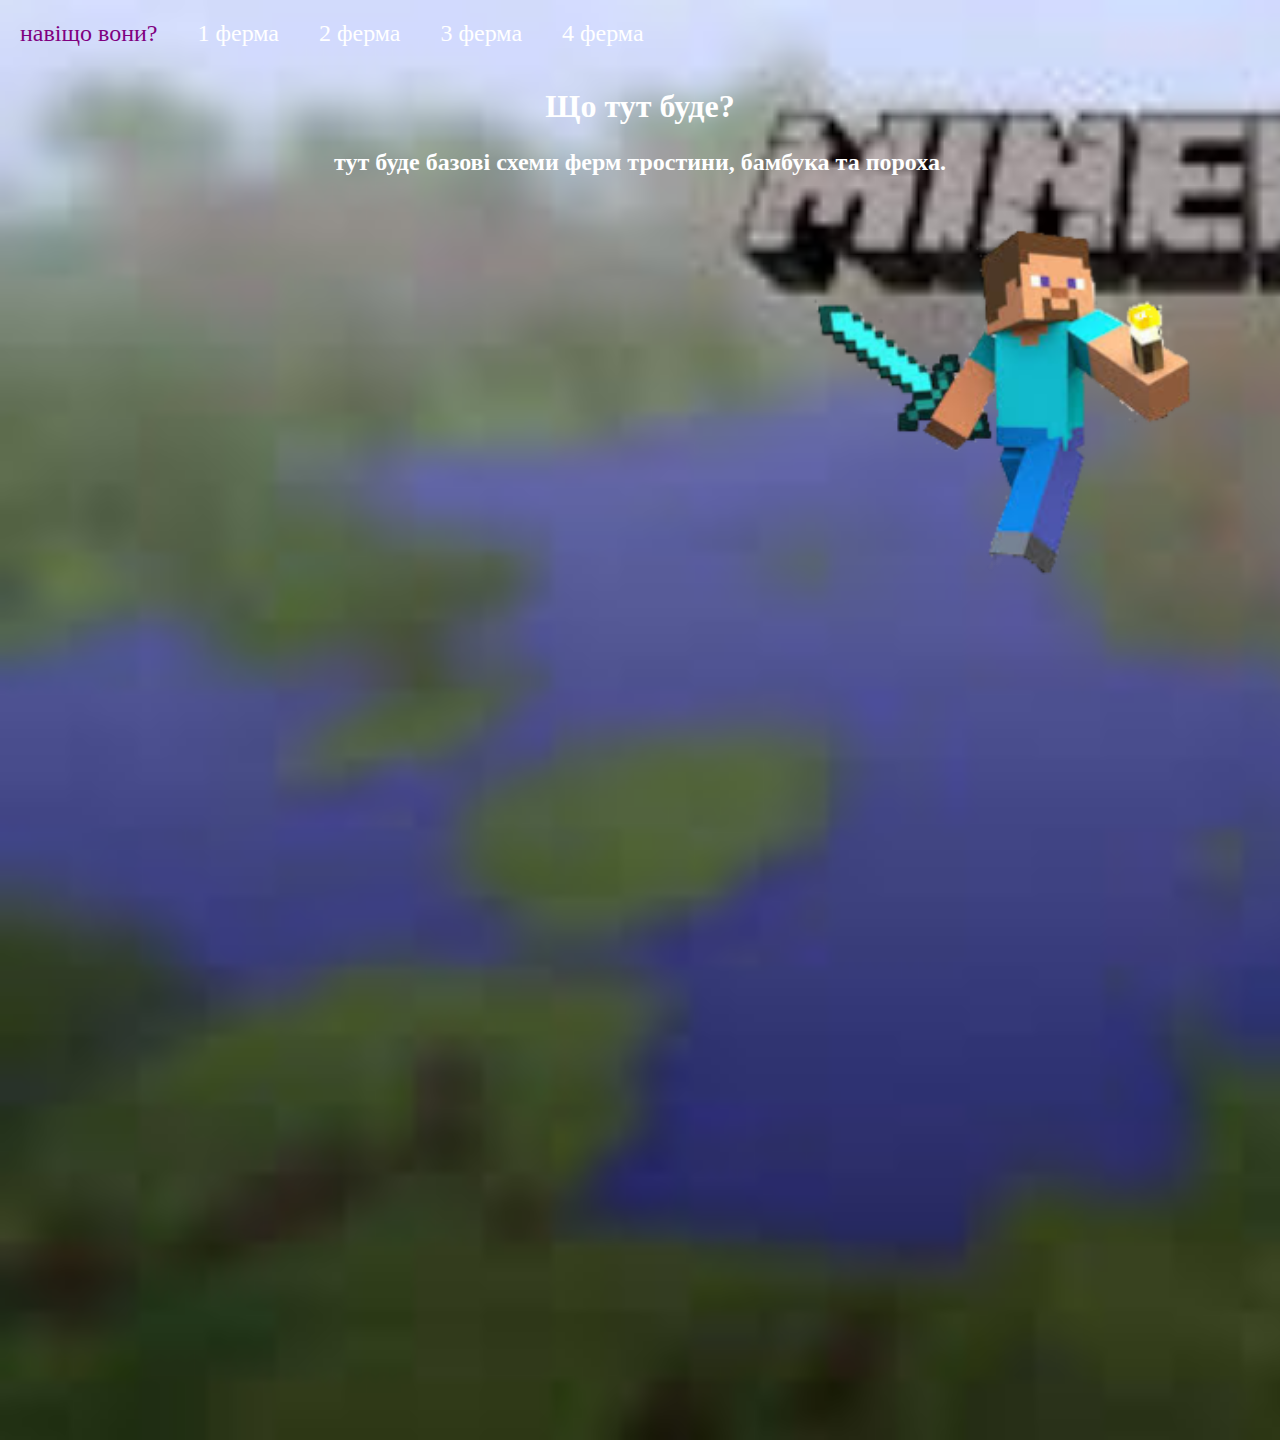
<file: index.html>
﻿<!DOCTYPE html>
<html>
<head>
<meta charset="UTF-8">
<link rel="stylesheet" type="text/css" href="style0000.css">
    <title>Minecraft</title>
</head>
<body>

 <div class='oleg'>
    <div class='bimba'>
       <ul class='menu'>
	    <li> <a href='index.html' class='active'>навіщо вони?</a>
		<li> <a href='1_farm.html'>1 ферма</a>
		<li> <a href='2_farm.html'>2 ферма</a>
		<li> <a href='3_farm.html'>3 ферма</a>
		<li> <a href='4_farm.html'>4 ферма</a>
     </ul>
  </div>
  <div>
  <h1 class='text'>
Що тут буде?
 </div>
</h1>
<h2>
<p class='text2'>тут буде базові схеми ферм  тростини, бамбука та пороха. </p /div>
</h2>
<img src='img/images 2.png' class='fota'>
</body>
</html>
</file>
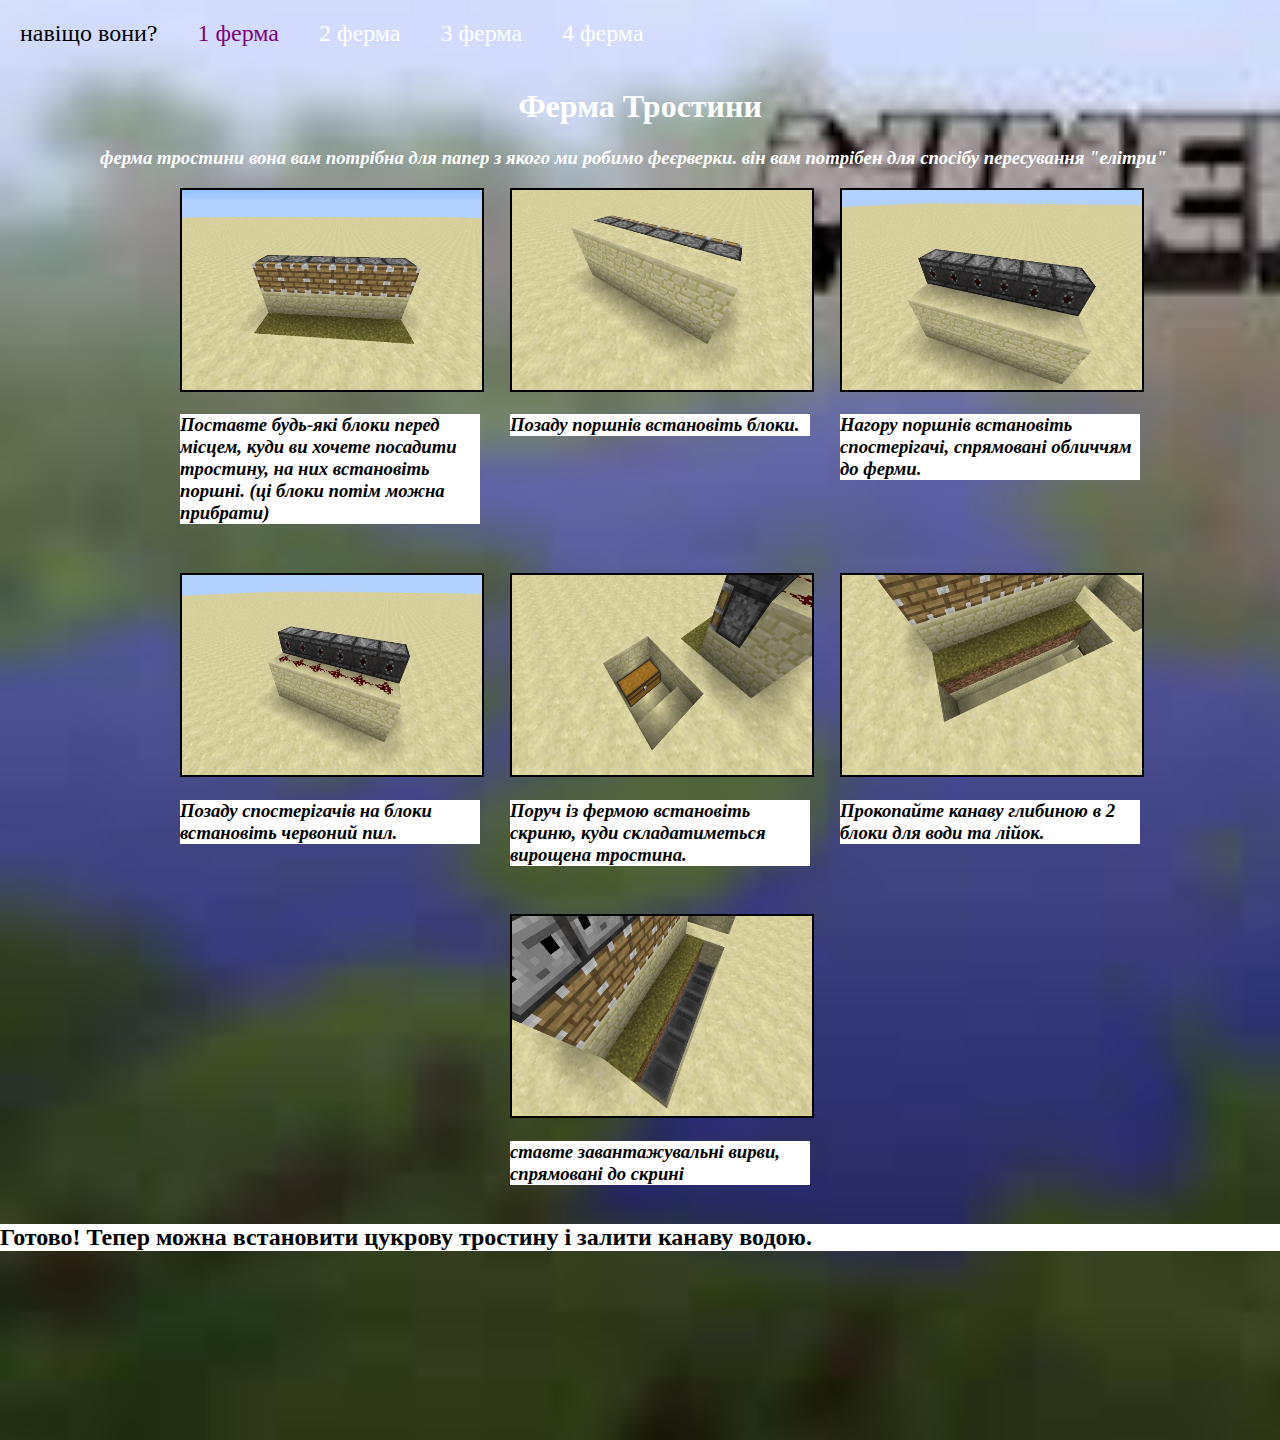
<file: 1_farm.html>
﻿<!DOCTYPE html>
<html>
<head>
<meta charset="UTF-8">
<link rel="stylesheet" type="text/css" href="style0000.css">
    <title>Minecraft</title>
</head>
<body>
<div class='oleg'>
    <div class='bimba'>
	
       <ul class='menu'>
	    <li> <a href='index.html' >навіщо вони?</a>
		<li> <a href='1_farm.html'class='active'>1 ферма</a>
		<li> <a href='2_farm.html'>2 ферма</a>
		<li> <a href='3_farm.html'>3 ферма</a>
	    <li> <a href='4_farm.html'>4 ферма</a>
     </ul>
  </div>
<h1 class='text3'>
Ферма Тростини
</h1>
<div class='farm1'>
<p>
<h3>
 ферма тростини вона вам потрібна для папер з якого ми робимо феєрверки. він вам потрібен для спосібу пересування "елітри" 
</p>
</h3>
</div>
<ul class='ul'>
 <li> 
   <img src='img/asd.png' class='farm1-1'>
   <h3 class='ponshik'>Поставте будь-які блоки перед місцем, куди ви хочете посадити тростину, на них встановіть поршні. (ці блоки потім можна прибрати)</h3>
 </li>
 <li> 
   <img src='img/asdf.png' class='farm1-1'>
   <h3 class='ponshik'>Позаду поршнів встановіть блоки.</h3>
 </li>
 <li> 
   <img src='img/asdfg.png' class='farm1-1'>
   <h3 class='ponshik'>Нагору поршнів встановіть спостерігачі, спрямовані обличчям до ферми.</h3>
 </li>
 <li> 
   <img src='img/asdfgh.png' class='farm1-1'>
   <h3 class='ponshik'>Позаду спостерігачів на блоки встановіть червоний пил.</h3>
 </li>
 <li> 
   <img src='img/asdfghj.png' class='farm1-1'>
   <h3 class='ponshik'>Поруч із фермою встановіть скриню, куди складатиметься вирощена тростина.</h3>
 </li>
 <li> 
   <img src='img/asdfghjk.png' class='farm1-1'>
   <h3 class='ponshik'>Прокопайте канаву глибиною в 2 блоки для води та лійок.</h3>
 </li>
 <li> 
   <img src='img/asdfghjkl.png' class='farm1-1'>
   <h3 class='ponshik'>ставте завантажувальні вирви, спрямовані до скрині</h3>
 </li>
 </ul>
 <p>
 <h2 class='text_7'>
 Готово! Тепер можна встановити цукрову тростину і залити канаву водою.
 </h2>
 </p>
 
 
</body>
</html>
</file>
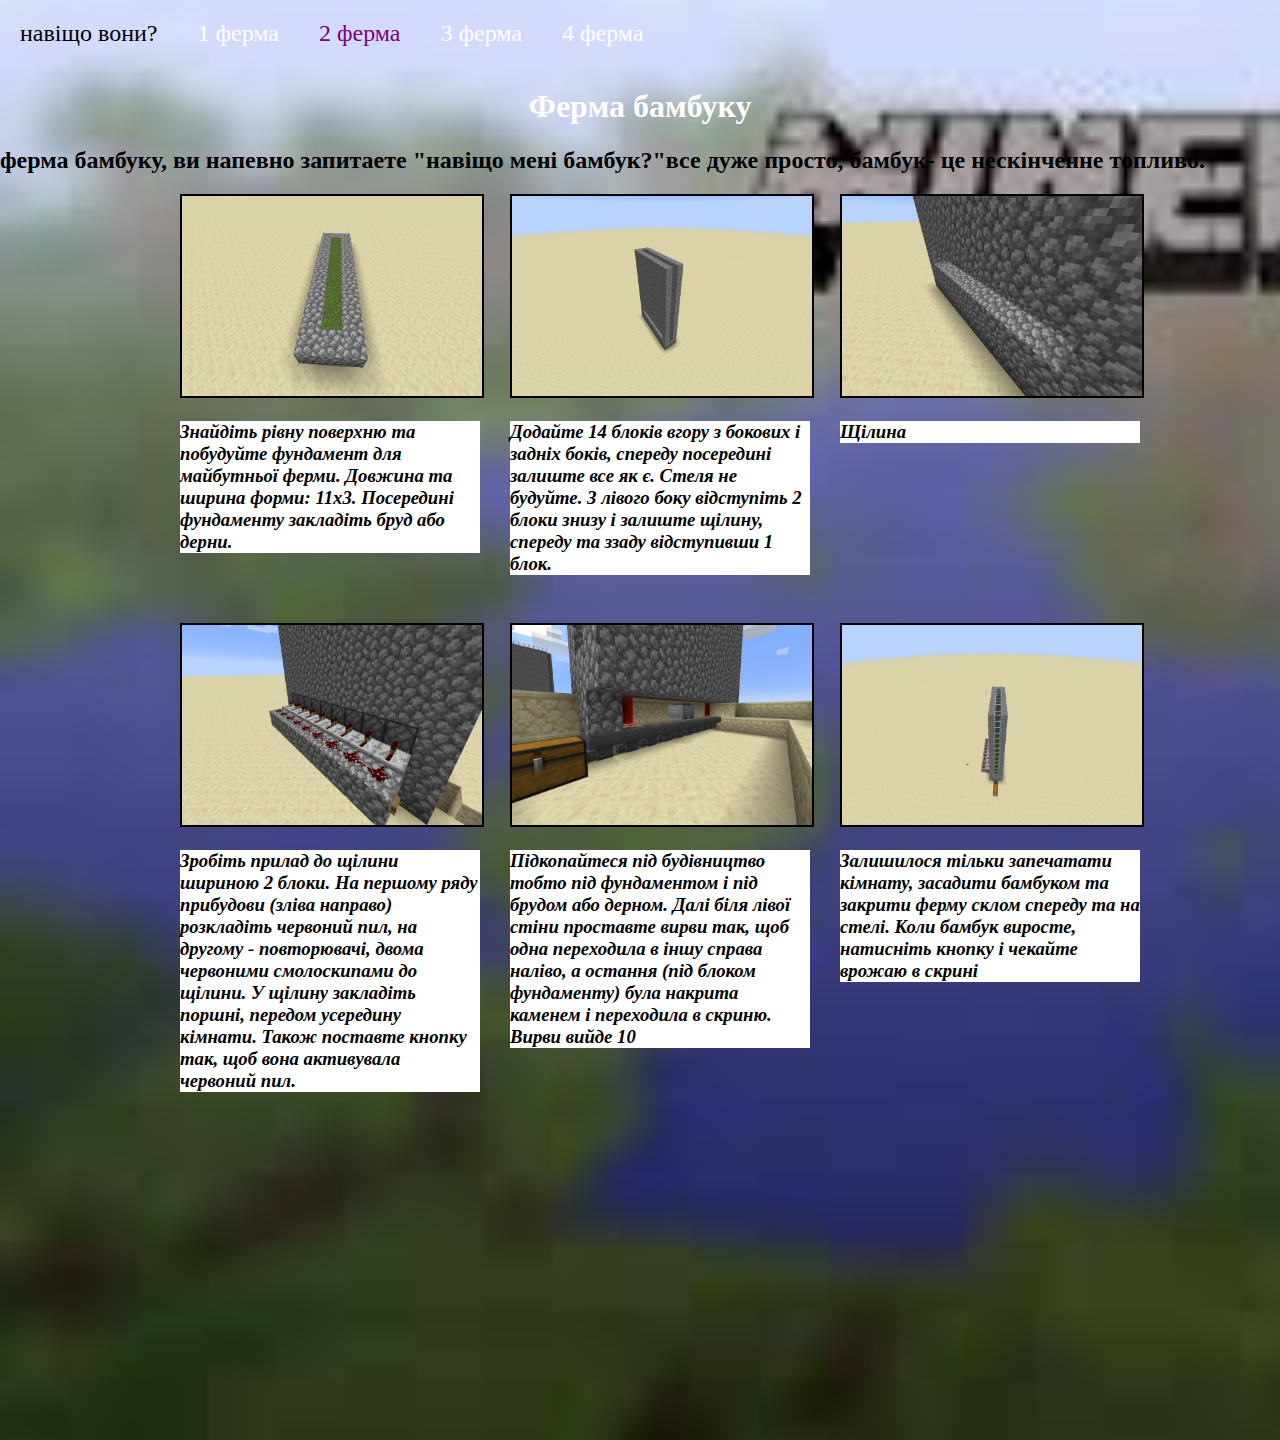
<file: 2_farm.html>
﻿<!DOCTYPE html>
<html>
<head>
<meta charset="UTF-8">
<link rel="stylesheet" type="text/css" href="style0000.css">
    <title>Minecraft</title>
</head>
<body>
<div class='oleg'>
    <div class='bimba'>
	
       <ul class='menu'>
	    <li> <a href='index.html' >навіщо вони?</a>
		<li> <a href='1_farm.html'>1 ферма</a>
		<li> <a href='2_farm.html'class='active'>2 ферма</a>
		<li> <a href='3_farm.html'>3 ферма</a>
		<li> <a href='4_farm.html'>4 ферма</a>
     </ul>
  </div>
<h1 class='text4'>
Ферма бамбуку
</h1>
<h2>
ферма бамбуку, ви напевно запитаете "навіщо мені бамбук?"все дуже просто, бамбук- це нескінченне топливо.
</h2>
<ul class='pom'>
 <li> 
   <img src='img/qw.png' class='farm2-2'>
   <h3 class='betmen'>Знайдіть рівну поверхню та побудуйте фундамент для майбутньої ферми. Довжина та ширина форми: 11x3. Посередині фундаменту закладіть бруд або дерни.</h3>
 </li>
  <li> 
   <img src='img/qwe.png' class='farm2-2'>
   <h3 class='betmen'>Додайте 14 блоків вгору з бокових і задніх боків, спереду посередині залиште все як є. Стеля не будуйте. З лівого боку відступіть 2 блоки знизу і залиште щілину, спереду та ззаду відступивши 1 блок.</h3>
 </li>
   <li> 
   <img src='img/qwer.png' class='farm2-2'>
   <h3 class='betmen'>Щілина</h3>
 </li>
   <li> 
   <img src='img/qwert.png' class='farm2-2'>
   <h3 class='betmen'>Зробіть прилад до щілини шириною 2 блоки. На першому ряду прибудови (зліва направо) розкладіть червоний пил, на другому - повторювачі, двома червоними смолоскипами до щілини. У щілину закладіть поршні, передом усередину кімнати. Також поставте кнопку так, щоб вона активувала червоний пил.</h3>
 </li>
   <li> 
   <img src='img/qwerty.png' class='farm2-2'>
   <h3 class='betmen'>Підкопайтеся під будівництво тобто під фундаментом і під брудом або дерном. Далі біля лівої стіни проставте вирви так, щоб одна переходила в іншу справа наліво, а остання (під блоком фундаменту) була накрита каменем і переходила в скриню. Вирви вийде 10</h3>
 </li>
   <li> 
   <img src='img/qwertyu.png' class='farm2-2'>
   <h3 class='betmen'>Залишилося тільки запечатати кімнату, засадити бамбуком та закрити ферму склом спереду та на стелі. Коли бамбук виросте, натисніть кнопку і чекайте врожаю в скрині</h3>
 </li>
 </ul>
  
  
</body>
</html>
</file>
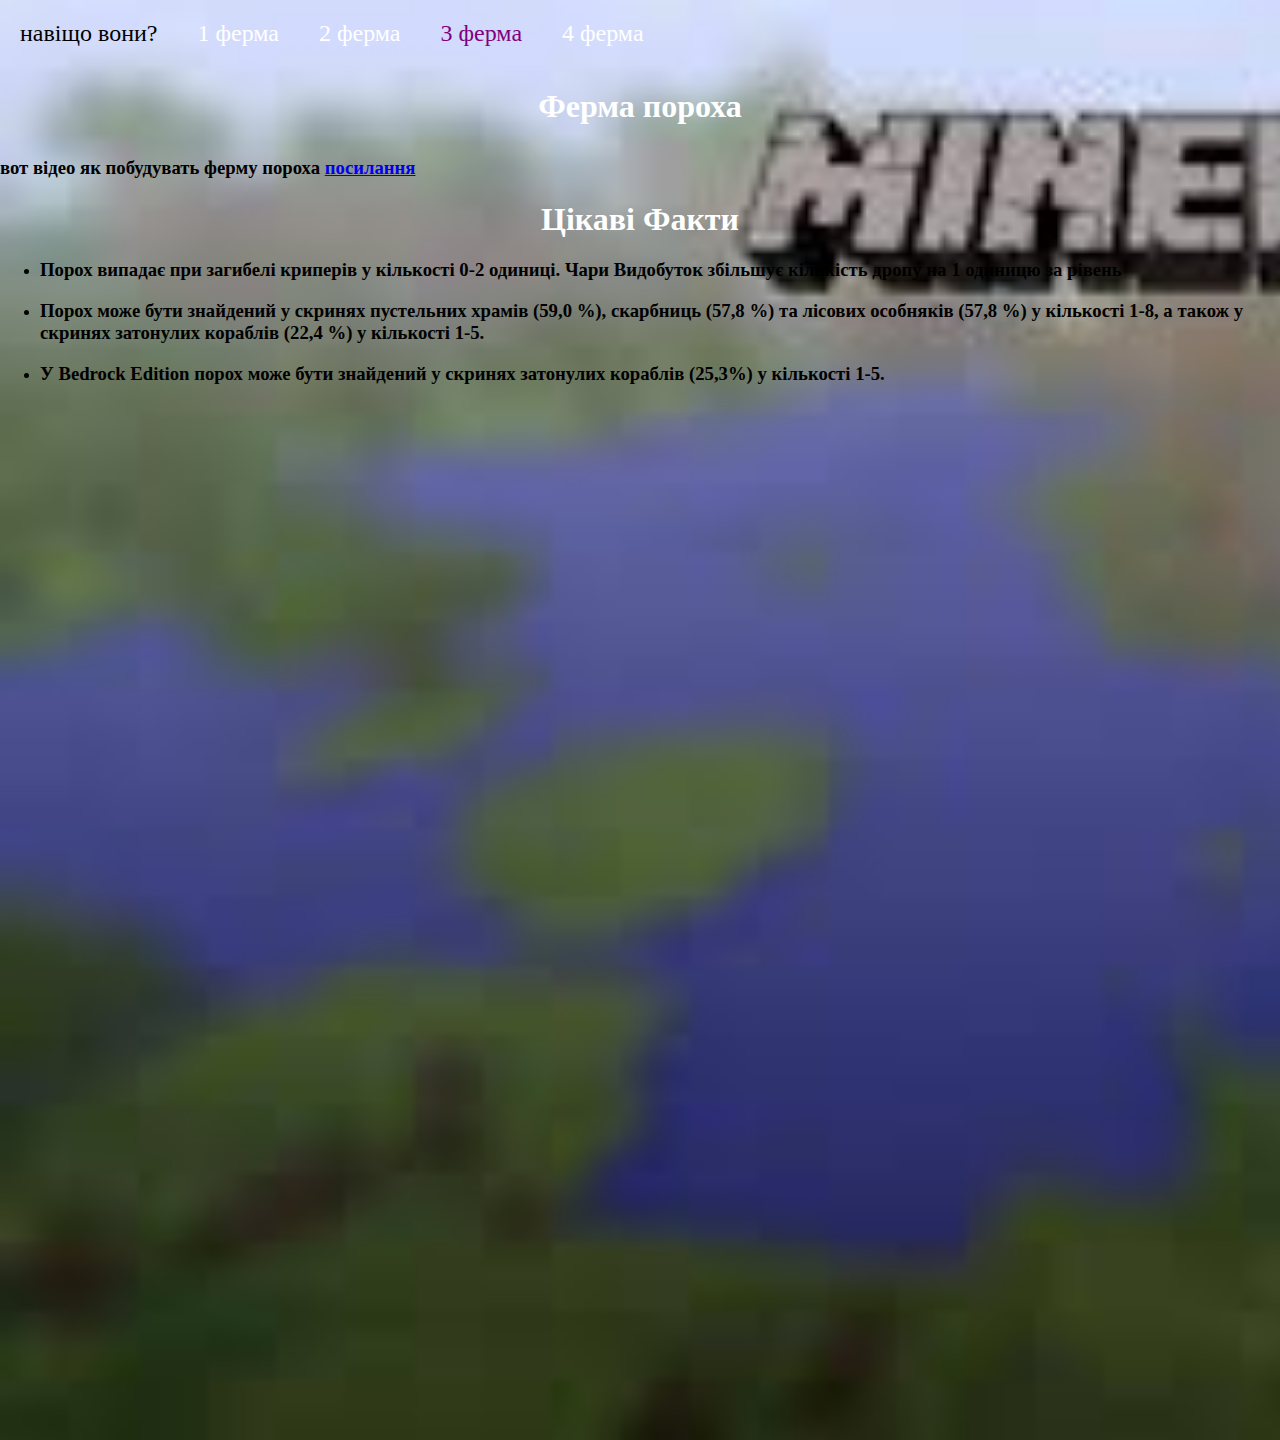
<file: 3_farm.html>
﻿<!DOCTYPE html>
<html>
<head>
<meta charset="UTF-8">
<link rel="stylesheet" type="text/css" href="style0000.css">
    <title>Minecraft</title>
</head>
<body>
<div class='oleg'>
    <div class='bimba'>
	
       <ul class='menu'>
	    <li> <a href='index.html' >навіщо вони?</a>
		<li> <a href='1_farm.html'>1 ферма</a>
		<li> <a href='2_farm.html'>2 ферма</a>
		<li> <a href='3_farm.html' class='active'>3 ферма</a>
	    <li> <a href='4_farm.html'>4 ферма</a>
     </ul>
  </div>
<p>
<h1 class='text5'>
Ферма пороха
</p>
</h1>
<p>
<h3>
вот відео як побудувать ферму пороха <a href='https://www.youtube.com/watch?v=iYVzFDswOQg' target='_blank'>посилання</a>
</h3>
</p>

<h1 class='fakt'>
Цікаві Факти
</h1>
<ul>
  <li> 
   <h3>Порох випадає при загибелі криперів у кількості 0-2 одиниці. Чари Видобуток збільшує кількість дропу на 1 одиницю за рівень</h3>
  </li>
<li> 
   <h3>Порох може бути знайдений у скринях пустельних храмів (59,0 %), скарбниць (57,8 %) та лісових особняків (57,8 %) у кількості 1-8, а також у скринях затонулих кораблів (22,4 %) у кількості 1-5.</h3>
  </li>
  <li> 
   <h3>У Bedrock Edition порох може бути знайдений у скринях затонулих кораблів (25,3%) у кількості 1-5.</h3>
  </li>
</ul>
 </div>





























</body>
</html>
</file>
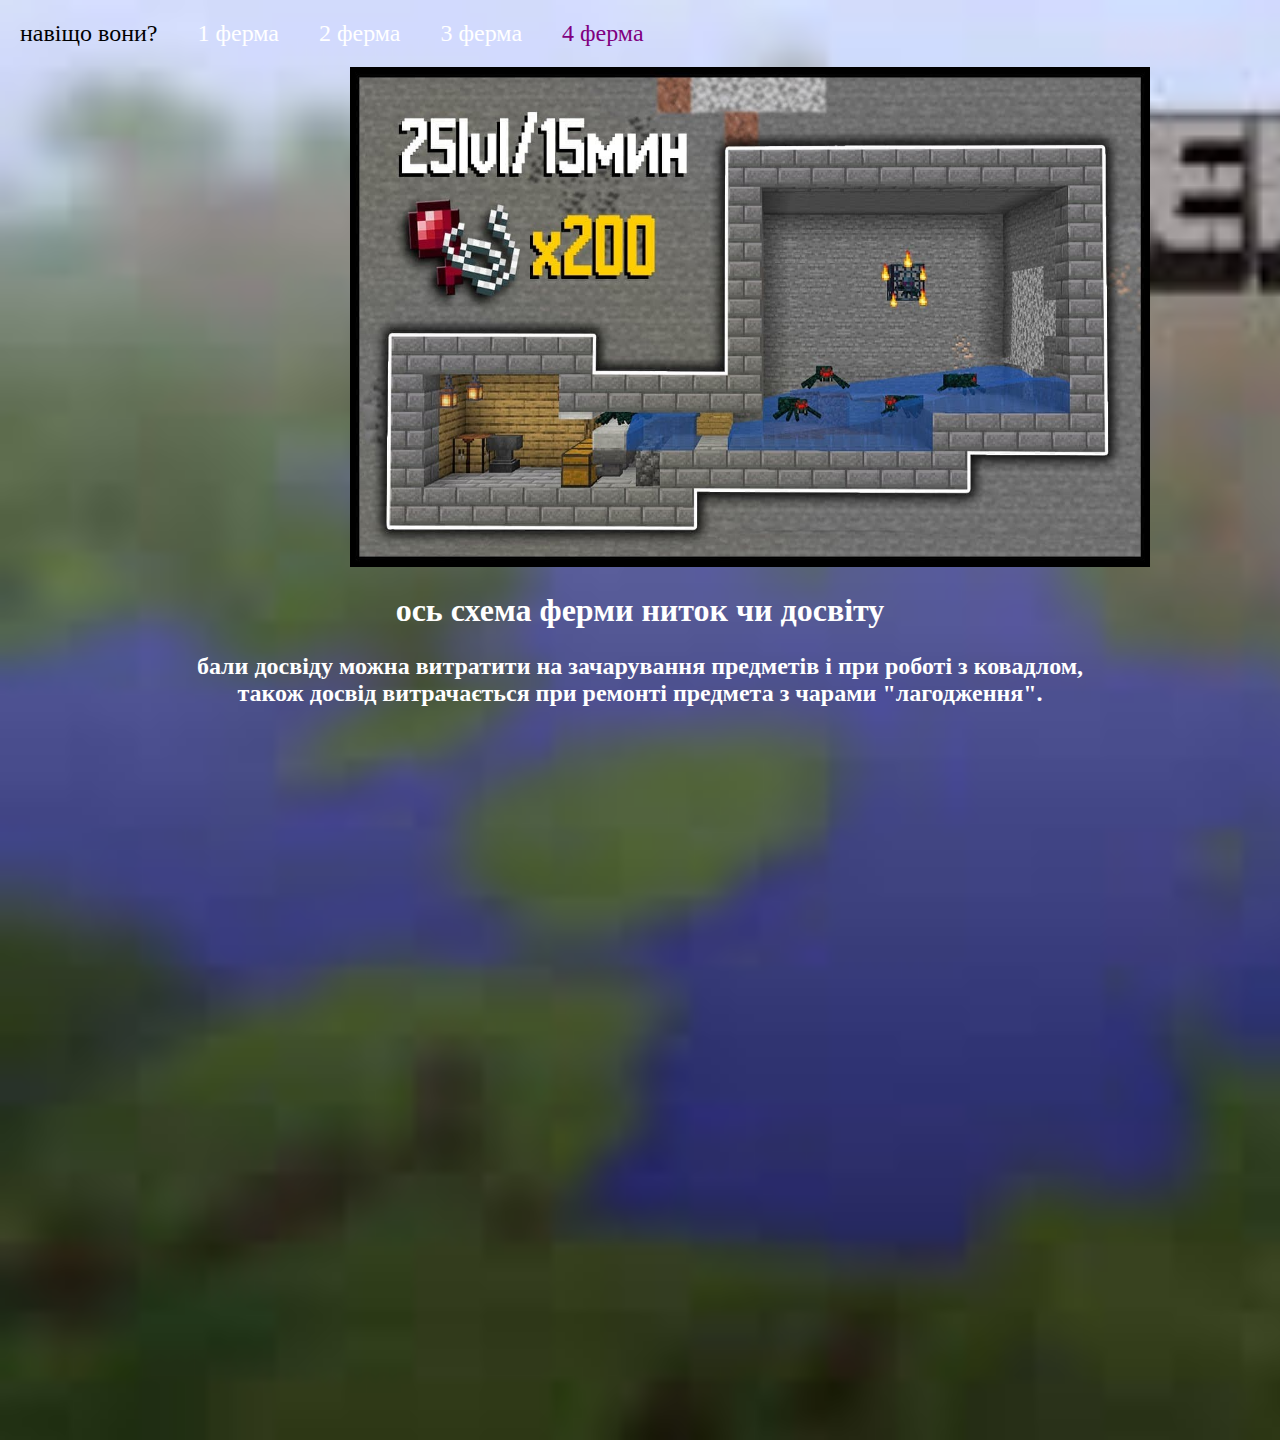
<file: 4_farm.html>
﻿<!DOCTYPE html>
<html>
<head>
<meta charset="UTF-8">
<link rel="stylesheet" type="text/css" href="style0000.css">
    <title>Minecraft</title>
</head>
<body>

<div class='oleg'>
    <div class='bimba'>
	
       <ul class='menu'>
	    <li> <a href='index.html'>навіщо вони?</a>
		<li> <a href='1_farm.html'>1 ферма</a>
		<li> <a href='2_farm.html'>2 ферма</a>
		<li> <a href='3_farm.html'>3 ферма</a>
		<li> <a href='4_farm.html'class='active'>4 ферма</a>
     </ul>
  </div>
  <img src='img/maxresdefault.jpg' class='fata'>
  <h1 class='text_5'> ось схема ферми ниток чи досвіту</h1 /div> 
  <h2 class='text_6'>
  <p>
  бали досвіду можна витратити на зачарування предметів і при роботі з ковадлом, <br>
 також досвід витрачається при ремонті предмета з чарами "лагодження".</br>
    </p>
	  </h2>
</body>
</html>
</file>
<file: style0000.css>
.oleg {
	background: url(img/images.jpg);
	background-size: cover;
	height: 160vh;
}


body {
	margin: 0;
}

.menu {
	margin: 0;
	padding:0;
    list-style: none;
    font-family: Verdana;
	
}

.text{
	text-align: center;
}

.menu li{ 
display: inline-block;
}
.menu a {
	display:block;
	color: white;
	text-decoration: none;
	padding: 20px;
    font-size: 24px;
}
.menu a:hover{
color:black;
}

.menu a.active{
 color: purple;
}
.text3{
text-align: center;
}

.farm1{
	text-indent: 100px;
}
	
	
.farm1-1{
	width:300px;
	height:200px;
}

.ponshik{
font-style: italic;
background-color: rgba(255,255,255,1);
}

.farm1{
	font-style: italic;
}

.ul{
	list-style: none;
display: flex;
flex-wrap:wrap;
justify-content: center; 
gap: 30px;

}

.ul li{
	width: 300px;
}

.text_7{
	background-color: rgba(255,255,255,1);
}




.text4{
	text-align:center;
}
	
	
.farm2-2{
	width:300px;
	height:200px;
}

.betmen{
font-style: italic;
background-color: rgba(255,255,255,1);
}

.farm2{
	font-style: italic;
}

.pom{
	list-style: none;
display: flex;
flex-wrap:wrap;
justify-content: center; 
gap: 30px;

}

.pom li{
	width: 300px;
}


.fakt{
	text-align: center;
	color: white;
}

.farm1-1 {
	border: 2px solid black;
}


.text3{
	color: white;
}
.text4{
	color: white;
}
.text5{
	color: white;
	text-align:center;
}
.text{
	color: white;
} 
.farm2-2{
	border: 2px solid black;
}
.farm2-2:hover {
	transform: scale(1.2);
}
.farm1-1:hover {
	transform: scale(1.2);
}
.farm1{
	color:white;
}

.text2 {
	  color: white;
      text-align: center; 
    
 
}

.fota {
	margin-left: 800px;
	height: 400px;
}

.fata{
	width:  800px;
	height: 500px;
    margin-left: 350px;
}


.fata:hover{
	transform: scale( 1.1)
}


.text_5{
	text-align: center;
	color: white;
}


.text_6{
	text-align: center;
	color: white;
}

/* Працює в Firefox */
* {
  scrollbar-width: thin;
  scrollbar-color: blue orange;
}

/* Працює в Chrome, Edge и Safari */
*::-webkit-scrollbar {
  width: 12px;
}

*::-webkit-scrollbar-track {
  background: orange;
}

*::-webkit-scrollbar-thumb {
  background-color: blue;
  border-radius: 20px;
  border: 3px solid orange;
}
</file>
